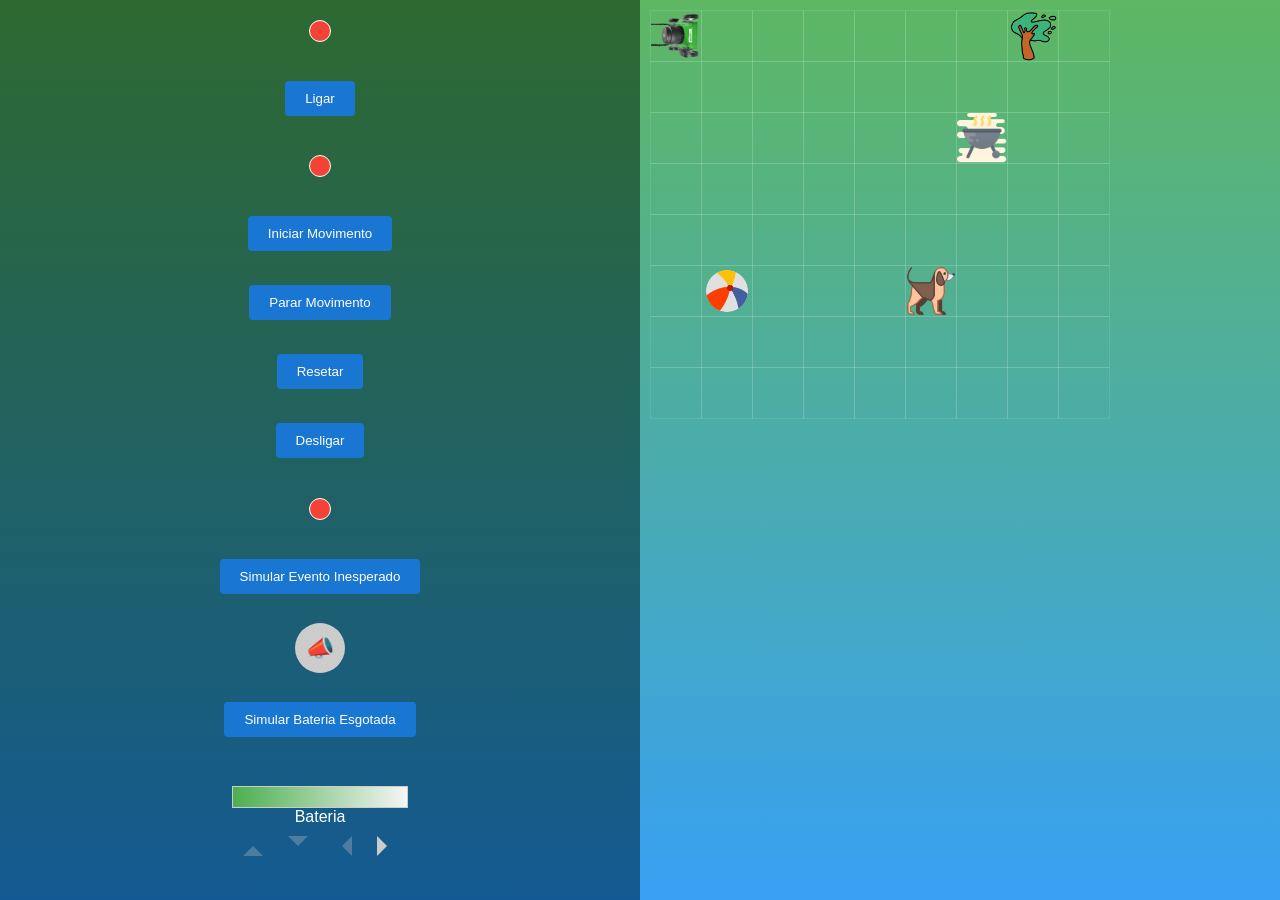
<file: index.html>
<html lang="en">
<head>
    <meta charset="UTF-8">
    <meta name="viewport" content="width=device-width, initial-scale=1.0">

    <title>Emulador</title>

    <link rel="stylesheet" type="text/css" href="./stylesheet/styles.css"/>
</head>
<body>
    <audio id="hornSound" src="./media/audio.wav" type="audio/mpeg"></audio>

    <div class="controls">
        <div class="led led-off" id="powerLed"></div>
        <button class="button" id="powerButton">Ligar</button>
        <div class="led led-off" id="startLed"></div>
        <button class="button" id="startButton">Iniciar Movimento</button>
        <button class="button" id="stopButton">Parar Movimento</button>
        <button class="button" id="resetButton">Resetar</button>
        <button class="button" id="powerOffButton">Desligar</button>
        <div class="led led-off" id="unexpectedLed"></div>
        <button class="button" id="unexpectedButton">Simular Evento Inesperado</button>

        <div class="horn horn-off" id="horn">📣</div>
        <button class="button" id="simulateBatteryButton">Simular Bateria Esgotada</button>

        <div class="battery-container">
            <div class="battery" id="battery"></div>
            <div>Bateria</div>
            <div class="arrows-container">
                <div>
                    <div class="arrow arrow-up arrow-off" id="arrowUp"></div>
                    <div class="arrow arrow-down arrow-off" id="arrowDown"></div>
                    <div class="arrow arrow-left arrow-off" id="arrowLeft"></div>
                    <div class="arrow arrow-right arrow-off" id="arrowRight"></div>
                </div>
            </div>
        </div>
    </div>

    <div class="grid-container" id="grid"></div>
    
    <script type="text/javascript" src="emulator_functions/index.js"></script>
</body>
</html>
</file>
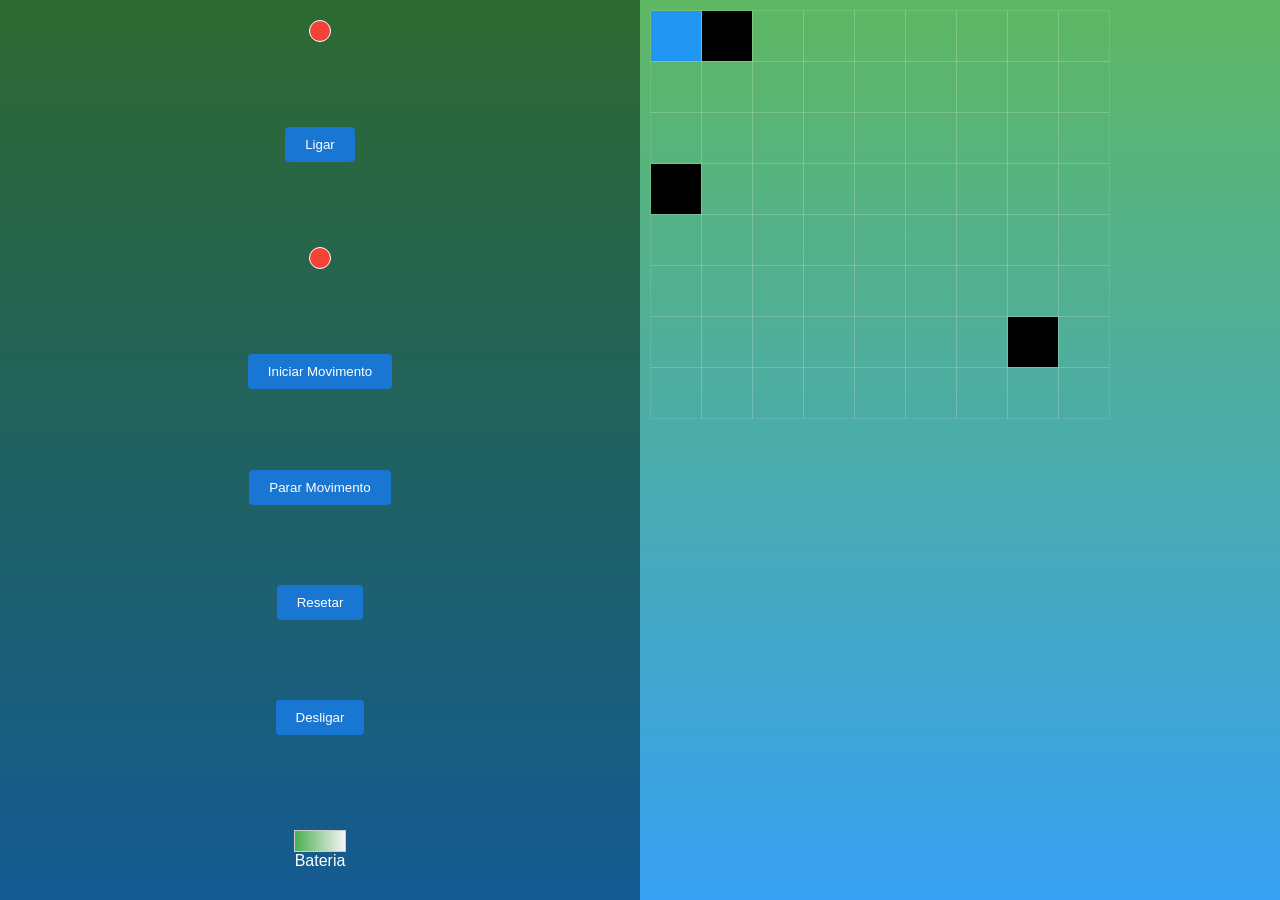
<file: projeto.html>
<!DOCTYPE html>
<html lang="en">
<head>
    <meta charset="UTF-8">
    <meta name="viewport" content="width=device-width, initial-scale=1.0">
    <style>
          body {
            font-family: "Roboto", sans-serif;
            background: linear-gradient(180deg, #4CAF50 0%, #2196F3 100%);
            color: #fff;
            margin: 0;
            padding: 0;
            display: flex;
            justify-content: space-between;
            height: 100vh;
        }

        .controls {
            width: 50%;
            padding: 10px;
            display: flex;
            flex-direction: column;
            justify-content: space-between;
            align-items: center;
            background-color: rgba(0, 0, 0, 0.4);
            color: #fff;
        }

        .button {
            background-color: #1976D2;
            color: #fff;
            border: none;
            border-radius: 4px;
            padding: 10px 20px;
            cursor: pointer;
            margin: 5px 0;
        }

        .button:hover {
            background-color: #1565C0;
        }

        .led {
            width: 20px;
            height: 20px;
            border: 1px solid #fff;
            border-radius: 50%;
            margin: 10px 0;
        }

        .led-on {
            background-color: #4CAF50;
        }

        .led-off {
            background-color: #F44336;
        }

        .battery-container {
            display: flex;
            flex-direction: column;
            align-items: center;
            margin: 20px 0;
        }

        .battery {
            width: 100%;
            height: 20px;
            background: linear-gradient(90deg, #4CAF50 0%, #f5f5f5 100%);
            border: 1px solid #ccc;
        }

        .battery-text {
            margin: 10px 0;
        }

        .grid-container {
            width: 50%;
            padding: 10px;
            display: grid;
            grid-template-columns: repeat(9, 50px);
            grid-template-rows: repeat(8, 50px);
            gap: 1px;
            background-color: rgba(255, 255, 255, 0.1);
        }

        .grid-item {
            width: 50px;
            height: 50px;
            border: 1px solid rgba(255, 255, 255, 0.1);
        }

        .block {
            width: 50px;
            height: 50px;
            background-color: #2196F3;
        }

        .block.red {
            background-color: #F44336;
        }

        .block.black {
            background-color: #000;
        }
    </style>
</head>
<body>
    <div class="controls">
        <div class="led led-off" id="powerLed"></div>
        <button class="button" id="powerButton">Ligar</button>
        <div class="led led-off" id="startLed"></div>
        <button class="button" id="startButton">Iniciar Movimento</button>
        <button class="button" id="stopButton">Parar Movimento</button>
        <button class="button" id="resetButton">Resetar</button>
        <button class="button" id="powerOffButton">Desligar</button>
        <div class="battery-container">
            <div class="battery" id="battery"></div>
            <div>Bateria</div>
        </div>
    </div>
    <div class="grid-container" id="grid"></div>
    <script>
        const grid = document.getElementById('grid');
        const powerButton = document.getElementById('powerButton');
        const powerOffButton = document.getElementById('powerOffButton');
        const startButton = document.getElementById('startButton');
        const stopButton = document.getElementById('stopButton');
        const resetButton = document.getElementById('resetButton');
        const battery = document.getElementById('battery');
        const powerLed = document.getElementById('powerLed');
        const startLed = document.getElementById('startLed');
        let blockPosition = { row: 0, col: 0 };
        let movingRight = true;
        let animationSpeed = 500; // Ajuste a velocidade desejada (em milissegundos)
        let animationInterval;
        let batteryLevel = 100;
        let isPowerOn = false;
        let isAnimationStarted = false;

        // Adiciona três blocos pretos em posições aleatórias
        const blackBlocks = [];
        while (blackBlocks.length < 3) {
            const randomRow = Math.floor(Math.random() * 7);
            const randomCol = Math.floor(Math.random() * 8);
            if (blackBlocks.every(block => block.row !== randomRow || block.col !== randomCol)) {
                blackBlocks.push({ row: randomRow, col: randomCol });
            }
        }

        function createGrid() {
            for (let row = 0; row < 8; row++) {
                for (let col = 0; col < 9; col++) {
                    const cell = document.createElement('div');
                    cell.classList.add('grid-item');
                    grid.appendChild(cell);
                }
            }
            placeBlock();
        }

        function placeBlock() {
            grid.innerHTML = ''; // Limpa a grade

            for (let i = 0; i < 8; i++) {
                for (let j = 0; j < 9; j++) {
                    const cell = document.createElement('div');
                    cell.classList.add('grid-item');
                    grid.appendChild(cell);
                }
            }

            blackBlocks.forEach((block) => {
                const blackBlock = document.createElement('div');
                blackBlock.classList.add('block', 'black');
                grid.children[block.row * 9 + block.col].appendChild(blackBlock);
            });

            const block = document.createElement('div');
            block.classList.add('block');
            if (blockPosition.row === 7 && blockPosition.col === 0) {
                block.classList.add('red');
            }
            grid.children[blockPosition.row * 9 + blockPosition.col].appendChild(block);
        }

        function moveBlock() {
            if (blockPosition.row === 7 && blockPosition.col === 0) {
                return; // Bloquinho está na última posição, não faz nada
            }

            grid.children[blockPosition.row * 9 + blockPosition.col].removeChild(grid.children[blockPosition.row * 9 + blockPosition.col].firstChild);

            if (movingRight) {
                if (blockPosition.col < 8) {
                    blockPosition.col++;
                } else {
                    blockPosition.row++;
                    movingRight = false;
                }
            } else {
                if (blockPosition.col > 0) {
                    blockPosition.col--;
                } else {
                    blockPosition.row++;
                    movingRight = true;
                }
            }

            placeBlock();
            decreaseBatteryLevel();
        }

        function startAnimation() {
            if (blockPosition.row === 8) {
                blockPosition = { row: 0, col: 0 };
                createGrid();
            }
            if (!isAnimationStarted && isPowerOn) {
                isAnimationStarted = true;
                animationInterval = setInterval(moveBlock, animationSpeed);
            }
        }

        function stopAnimation() {
            clearInterval(animationInterval);
            isAnimationStarted = false;
        }

        function resetAnimation() {
            stopAnimation();
            grid.style.display = 'none'; // Oculta a grade
            blockPosition = { row: 0, col: 0 };
            movingRight = true;
            batteryLevel = 100;
            updateBatteryLevel();
        }

        function decreaseBatteryLevel() {
            if (batteryLevel > 0) {
                batteryLevel -= 1;
                updateBatteryLevel();
            }
        }

        function updateBatteryLevel() {
            battery.style.width = `${batteryLevel}%`;
        }

        function togglePower() {
            if (isPowerOn) {
                powerLed.classList.remove('led-on');
                powerLed.classList.add('led-off');
                isPowerOn = false;
                resetAnimation();
                grid.style.display = 'none'; // Oculta a grade ao desligar
            } else {
                powerLed.classList.remove('led-off');
                powerLed.classList.add('led-on');
                isPowerOn = true;
                grid.style.display = 'grid'; // Mostra a grade ao ligar
            }
        }

        function toggleStart() {
            if (isAnimationStarted) {
                startLed.classList.remove('led-on');
                startLed.classList.add('led-off');
                stopAnimation();
            } else {
                startLed.classList.remove('led-off');
                startLed.classList.add('led-on');
                startAnimation();
            }
        }

        powerButton.addEventListener('click', togglePower);
        powerOffButton.addEventListener('click', () => {
            togglePower();
            resetAnimation();
            location.reload(); // Isso recarregará a página, simulando um reset.
        });
        startButton.addEventListener('click', toggleStart);
        stopButton.addEventListener('click', toggleStart);
        resetButton.addEventListener('click', function(){
		location.reload()});
        createGrid();
    </script>
</body>
</html>
</file>
<file: stylesheet/styles.css>
body {
  font-family: "Roboto", sans-serif;
  background: linear-gradient(180deg, #4CAF50 0%, #2196F3 100%);
  color: #fff;
  margin: 0;
  padding: 0;
  display: flex;
  justify-content: space-between;
  height: 100vh;
}

.controls {
  width: 50%;
  padding: 10px;
  display: flex;
  flex-direction: column;
  justify-content: space-between;
  align-items: center;
  background-color: rgba(0, 0, 0, 0.4);
  color: #fff;
}

.button {
  background-color: #1976D2;
  color: #fff;
  border: none;
  border-radius: 4px;
  padding: 10px 20px;
  cursor: pointer;
  margin: 5px 0;
}

.button:hover {
  background-color: #1565C0;
}

.led {
  width: 20px;
  height: 20px;
  border: 1px solid #fff;
  border-radius: 50%;
  margin: 10px 0;
}

.led-on {
  background-color: #4CAF50;
}

.led-off {
  background-color: #F44336;
}

.battery-container {
  display: flex;
  flex-direction: column;
  align-items: center;
  margin: 20px 0;
}

.battery {
  width: 100%;
  height: 20px;
  background: linear-gradient(90deg, #4CAF50 0%, #f5f5f5 100%);
  border: 1px solid #ccc;
}

.battery-text {
  margin: 10px 0;
}

.grid-container {
  width: 50%;
  padding: 10px;
  display: grid;
  grid-template-columns: repeat(9, 50px);
  grid-template-rows: repeat(8, 50px);
  gap: 1px;
  background-color: rgba(255, 255, 255, 0.1);
}

.grid-item {
  width: 50px;
  height: 50px;
  border: 1px solid rgba(255, 255, 255, 0.1);
}


.block {
  width: 50px;
  height: 50px;
  background: url('../media/cortador-grama.png');
  background-position: center;
  background-size: cover;
}

.block-rotate {
  animation: rotate 2s linear; /* Adicione esta linha */
}



.block-black-1 {
  background: url('../media/arvore.png');
  background-position: center;
  background-size: cover;
}

.block-black-2 {
  background: url('../media/churrasqueira.png');
  background-position: center;
  background-size: cover;
}

.block-black-3 {
  background: url('../media/bola.png');
  background-position: center;
  background-size: cover;
}

.block-purple {
  background: url('../media/cachorro.png');
  background-position: center;
  background-size: cover;
  width: 50px;
  height: 50px;
}


.block.black {
  background: none;
  background-color: #000;
}
.battery-red {
background: linear-gradient(90deg, #F44336 0%, #f5f5f5 100%);
}


.arrow {
  width: 0;
  height: 0;
  border: 10px solid transparent;
  margin: 10px;
  display: inline-block;
}

.arrow-up {
  border-bottom-color: #ccc;
}

.arrow-down {
  border-top-color: #ccc;
}

.arrow-left {
  border-right-color: #ccc;
}

.arrow-right {
  border-left-color: #ccc;
}

.arrow-on {
  opacity: 1;
}

.arrow-off {
  opacity: 0.3;
}

.horn {
  width: 50px;
  height: 50px;
  background-color: #F44336;
  border-radius: 50%;
  display: flex;
  justify-content: center;
  align-items: center;
  font-size: 24px;
  color: #fff;
}

.horn-off {
  background-color: #ccc;
  color: #666;
}
</file>
